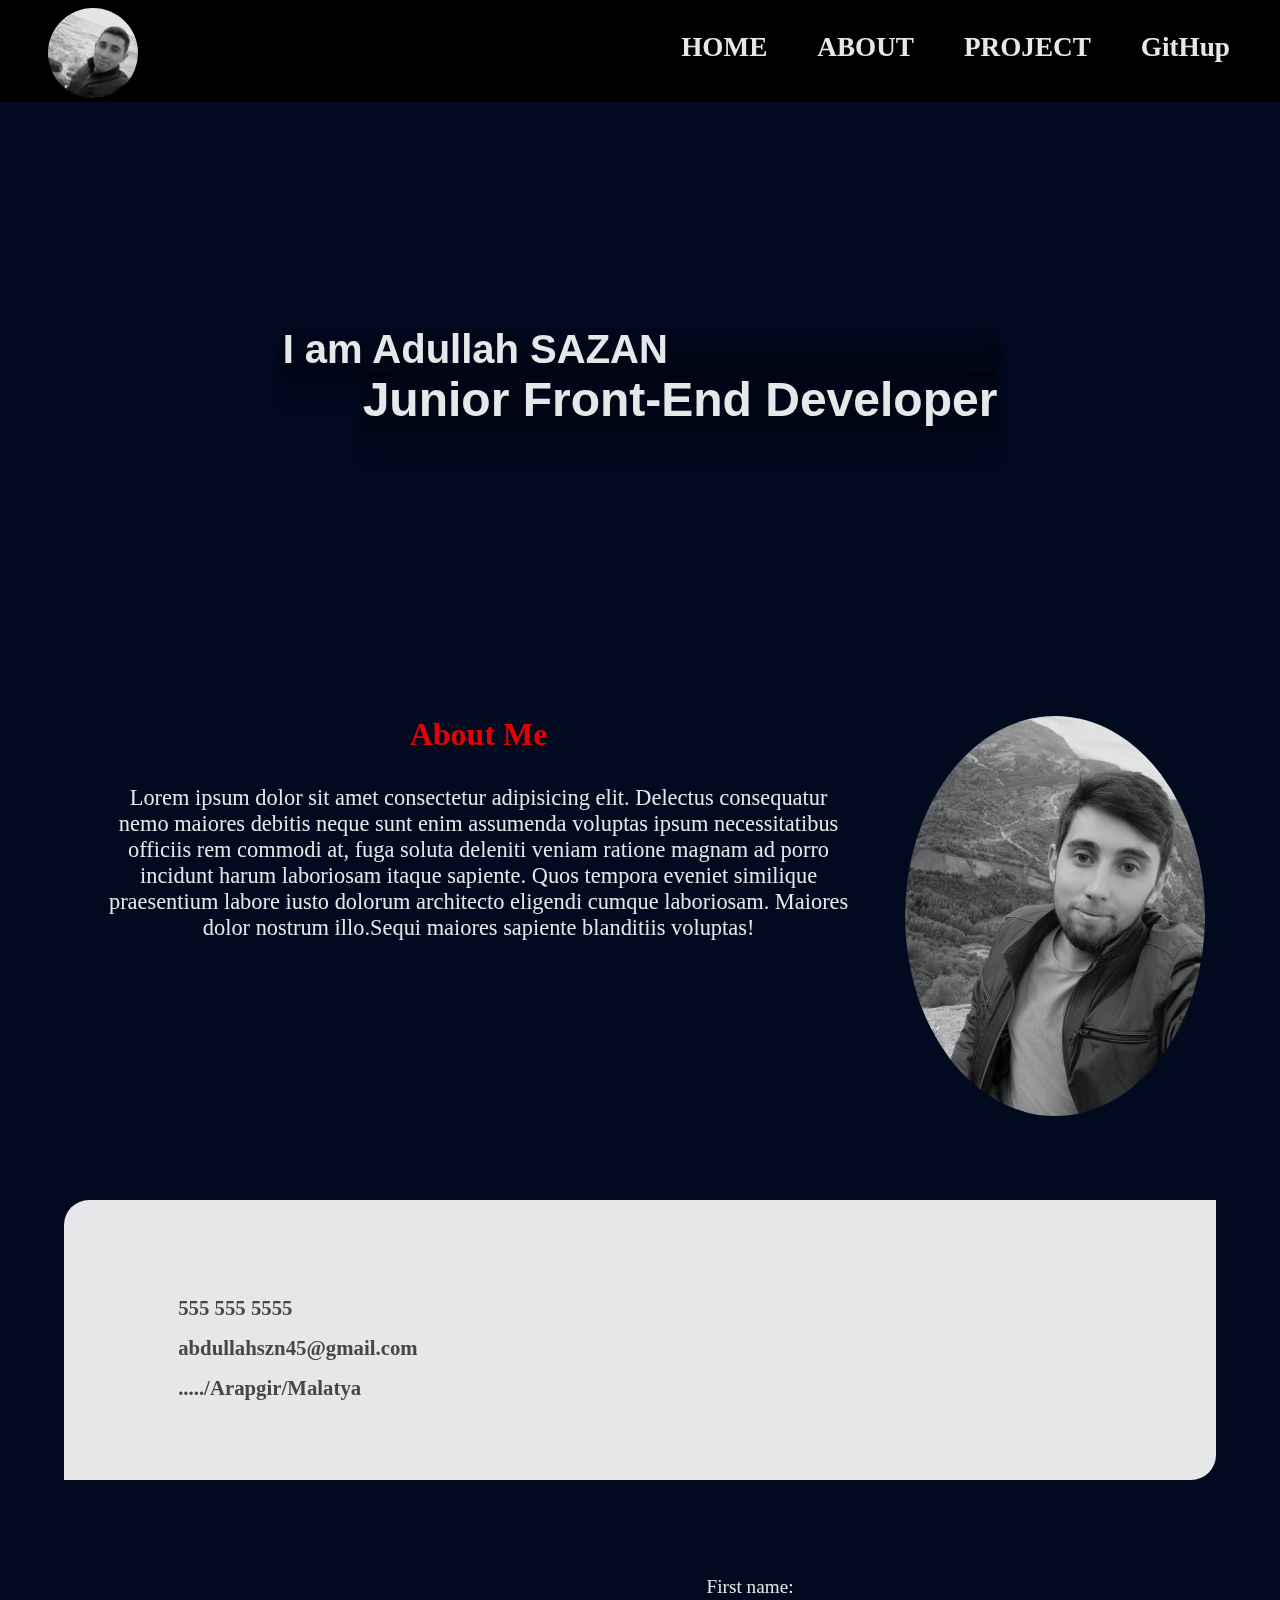
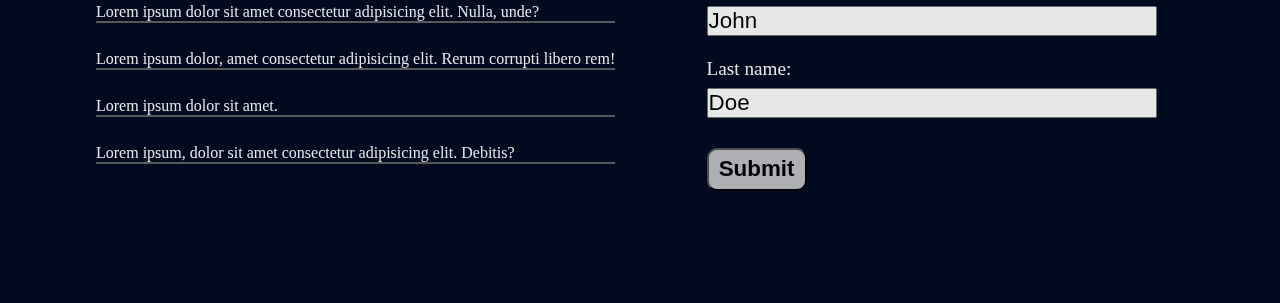
<file: index.html>
<!DOCTYPE html>
<html lang="en">
<head>
    <meta charset="UTF-8">
    <meta http-equiv="X-UA-Compatible" content="IE=edge">
    <meta name="viewport" content="width=device-width, initial-scale=1.0">
    <link rel="stylesheet" href="https://cdnjs.cloudflare.com/ajax/libs/font-awesome/6.4.0/css/all.min.css" integrity="sha512-iecdLmaskl7CVkqkXNQ/ZH/XLlvWZOJyj7Yy7tcenmpD1ypASozpmT/E0iPtmFIB46ZmdtAc9eNBvH0H/ZpiBw==" crossorigin="anonymous" referrerpolicy="no-referrer" />
    <link rel="stylesheet" href="./style/my.css">
    <link rel="stylesheet" href="./style/style.css">
    <title>MY yeni</title>
</head>
<body>
    <header>
        <div class="left">
            <div class="logo">
                <img src="./img/img.jpg" alt="" width="90px">
            </div>
        </div>
        <div class="right">

            <ul>
                <li><a href="#">HOME</a></li>
                <li><a href="#about">ABOUT</a></li>
                <li><a href="project.html">PROJECT</a></li>
                <li><a href="https://github.com/abdullahjsd">GitHup</a></li>

            </ul>
            <span><a href="#"><i class="fa-solid fa-list-check list" style="color: #ffffff;"></i></a></span>
        </div>
    </header>
    <section>
        <div class="bg-blue"></div>
        <span class="star"><i class="fa-regular fa-star" style="color: #ffffff;"></i></span>
        <div class="section">
            <div class="Im c-white">
                <ul>
                    
                    <li>I am Adullah SAZAN</li>
                    <li class="ml_5 fs_3">Junior Front-End Developer</li>
                </ul>

            </div>
            
        </div>
    </section>
    <section class="about df_eround pt_4" id="about">
        <div class="a_left c-white txt_center">
            <h2 class="c-red fs_2 ">About Me</h2>
            <p class="a_fotn p_2">Lorem ipsum dolor sit amet consectetur adipisicing elit. Delectus consequatur nemo maiores debitis neque sunt enim assumenda voluptas ipsum necessitatibus officiis rem commodi at, fuga soluta deleniti veniam ratione magnam ad porro incidunt harum laboriosam itaque sapiente. Quos tempora eveniet similique praesentium labore iusto dolorum architecto eligendi cumque laboriosam. Maiores dolor nostrum illo.Sequi maiores sapiente blanditiis voluptas!</p>
        </div>
        <div class="a_right">
            <img src="./img/foto.jpeg" alt="" width="300px">
        </div>
    </section>
    <section class="iletisim ">
        <div class="i-parent">
            <ul>
                <li>
                    <a href="#"><i class="fa-solid fa-envelope" style="color: #000000;"></i>555 555 5555</a>
                </li>
                <li>
                    <a href="#"><i class="fa-solid fa-envelope" style="color: #000000;"></i>abdullahszn45@gmail.com</a>
                </li>
                <li>
                    <a href="#"><i class="fa-solid fa-location-dot" style="color: rgb(0, 0, 0);"></i>...../Arapgir/Malatya</a>
                </li>
            </ul>
        </div>
        <div class="social">
            <ul class="df_center mt_2">
                <li><a href="https://www.instagram.com/" title="Instagram"><i class="fa-brands fa-instagram" style="color: #000000;"></i></a></li>
                <li><a href="https://github.com/abdullahjsd" title="GitHup"><i class="fa-brands fa-github-alt" style="color: #000000;"></i></a></li>
                <li><a href="" title="Facebook"><i class="fa-brands fa-facebook-f" style="color: #070707;"></i></a></li>
                <li><a href="" title="Linkedin"><i class="fa-brands fa-linkedin-in" style="color: #000000;"></i></a></li>
                 
            </ul>
        </div>
    </section>
    <footer class="mt_4 c-white">
       <div class="footer container-fluit d_flex">
        <div class="comment_past p_2">
            <div class="cd">
                <ul class="d_flex">
                    <li><a href="#"><i class="fa-regular fa-star" style="color: #ffffff;"></a></i></li>
                    <li><a href="#"><i class="fa-regular fa-star" style="color: #ffffff;"></a></i></li>
                    <li><a href="#"><i class="fa-regular fa-star" style="color: #ffffff;"></a></i></li>
                    <li><a href="#"><i class="fa-regular fa-star" style="color: #ffffff;"></a></i></li>
                    <li><a href="#"><i class="fa-regular fa-star" style="color: #ffffff;"></a></i></li>
                </ul>
                <span><a href="#"><i class="fa-regular fa-user" style="color: #cdda1e;"></i></a></span>
                Lorem ipsum dolor sit amet consectetur adipisicing elit. Nulla, unde?<hr class="hr">
            </div>
            <div class="cd">
                <ul class="d_flex">
                    <li><a href="#"><i class="fa-regular fa-star" style="color: #ffffff;"></a></i></li>
                    <li><a href="#"><i class="fa-regular fa-star" style="color: #ffffff;"></a></i></li>
                    <li><a href="#"><i class="fa-regular fa-star" style="color: #ffffff;"></a></i></li>
                    <li><a href="#"><i class="fa-regular fa-star" style="color: #ffffff;"></a></i></li>
                    <li><a href="#"><i class="fa-regular fa-star" style="color: #ffffff;"></a></i></li>
                </ul>
                <span><a href="#"><i class="fa-regular fa-user" style="color: #cdda1e;"></i></a></span>
                Lorem ipsum dolor, amet consectetur adipisicing elit. Rerum corrupti libero rem!<hr class="hr">
            </div>
            <div class="cd">
                <ul class="d_flex">
                    <li><a href="#"><i class="fa-regular fa-star" style="color: #ffffff;"></a></i></li>
                    <li><a href="#"><i class="fa-regular fa-star" style="color: #ffffff;"></a></i></li>
                    <li><a href="#"><i class="fa-regular fa-star" style="color: #ffffff;"></a></i></li>
                    <li><a href="#"><i class="fa-regular fa-star" style="color: #ffffff;"></a></i></li>
                    <li><a href="#"><i class="fa-regular fa-star" style="color: #ffffff;"></a></i></li>
                </ul>
                <span><a href="#"><i class="fa-regular fa-user" style="color: #cdda1e;"></i></a></span>
                Lorem ipsum dolor sit amet.<hr class="hr">
            </div>
            <div class="cd">
                <ul class="d_flex">
                    <li><a href="#"><i class="fa-regular fa-star" style="color: #ffffff;"></a></i></li>
                    <li><a href="#"><i class="fa-regular fa-star" style="color: #ffffff;"></a></i></li>
                    <li><a href="#"><i class="fa-regular fa-star" style="color: #ffffff;"></a></i></li>
                    <li><a href="#"><i class="fa-regular fa-star" style="color: #ffffff;"></a></i></li>
                    <li><a href="#"><i class="fa-regular fa-star" style="color: #ffffff;"></a></i></li>
                </ul>
                <span><a href="#"><i class="fa-regular fa-user" style="color: #cdda1e;"></i></a></span>
                Lorem ipsum, dolor sit amet consectetur adipisicing elit. Debitis?<hr class="hr">
            </div>

        </div>
        <div class="comment p_2">
            <form action="">
                <label for="fname">First name:</label><br>
                <input type="text" id="fname" name="fname" value="John"><br><br>
                <label for="lname">Last name:</label><br>
                <input type="text" id="lname" name="lname" value="Doe"><br><br>
                <input type="submit" value="Submit" id="submit">
              </form> 
        </div>
       </div>
    </footer>


</body>
</file>
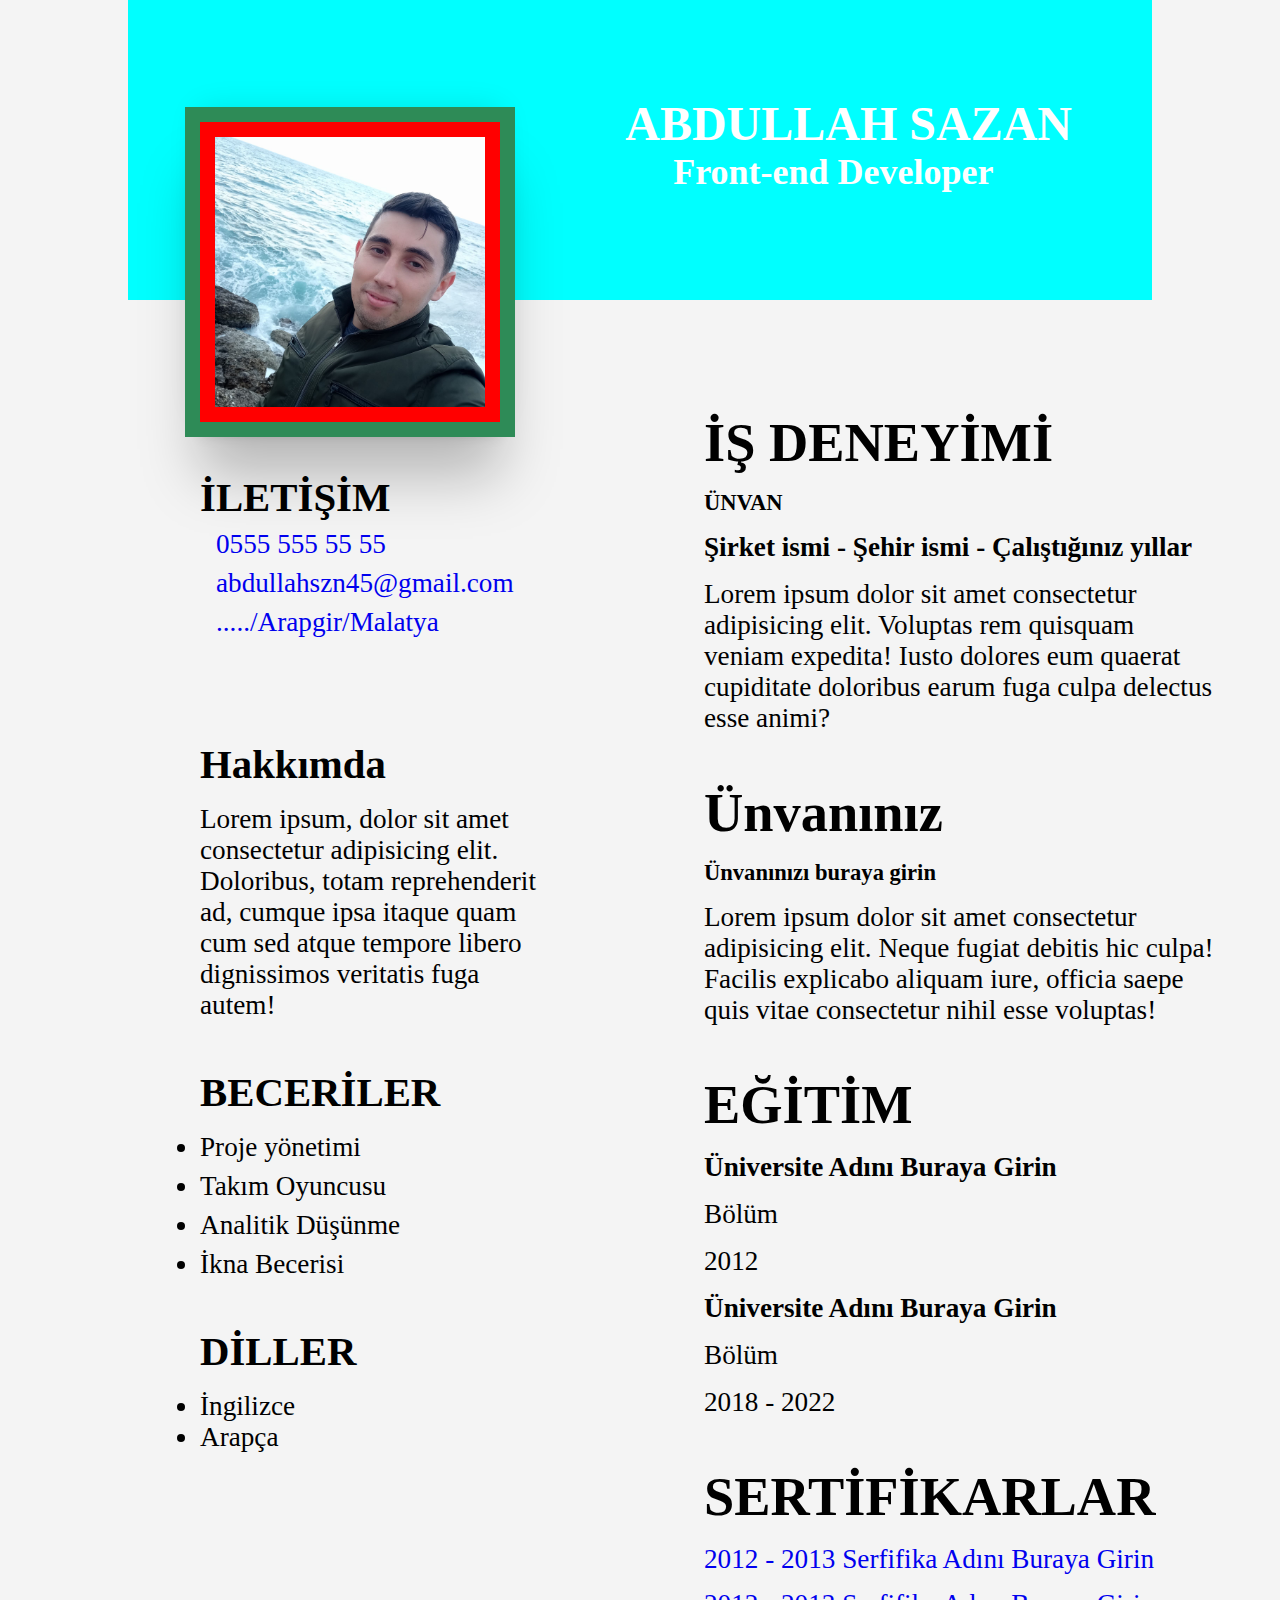
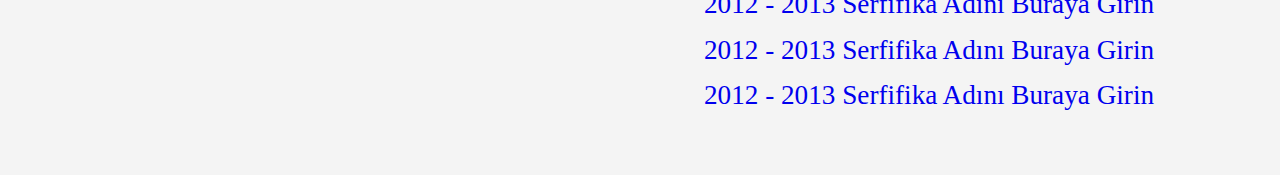
<file: home/index.html>
<!DOCTYPE html>
<html lang="en">
<head>
    <meta charset="UTF-8">
    <meta http-equiv="X-UA-Compatible" content="IE=edge">
    <meta name="viewport" content="width=device-width, initial-scale=1.0">
    <link rel="stylesheet" href="https://cdnjs.cloudflare.com/ajax/libs/font-awesome/6.4.0/css/all.min.css" integrity="sha512-iecdLmaskl7CVkqkXNQ/ZH/XLlvWZOJyj7Yy7tcenmpD1ypASozpmT/E0iPtmFIB46ZmdtAc9eNBvH0H/ZpiBw==" crossorigin="anonymous" referrerpolicy="no-referrer" />
    <link rel="stylesheet" href="my.css">
    <link rel="stylesheet" href="style.css">
    <title>MY Portfolio</title>
</head>
<body class="">
    <footer class="container">
        <div class="foother df_between bg-aqua">
            <div class="myFoto"></div>
            <div class="writing mt_5 pt_1 c-white">
                <h1>ABDULLAH SAZAN</h1>
                <h2>Front-end Developer</h2>                    
            </div>
        </div>
    </footer>

    <div class="kapsayici d_flex">
        
    <section class="container left">
        <div class="paretn_left">
            <div class="img">
                <img src="/img/foto.jpg" width="300px" alt="">
            </div>
            <div class="cmt mt_3">
                <h2>İLETİŞİM</h2>
                <div class="cmt_">
                    <ul>
                        <li><a href="#"><i class="fa-solid fa-square-phone" style="color: #272525;"></i> 0555 555 55 55</a></li>
                        <li><a href="#"><i class="fa-solid fa-envelope" style="color: #1b1919;"></i>abdullahszn45@gmail.com</a></li>
                        <li><a href="#"><i class="fa-solid fa-location-dot" style="color: #191919;"></i>...../Arapgir/Malatya</a></li>
                        <ul class="d_flex mt_1">
                            <li><a href="https://www.instagram.com/" title="Instagram"><i class="fa-brands fa-square-instagram" style="color: #191919;"></i></a></li>
                            <li><a href="https://github.com/abdullahjsd" title="GitHup"><i class="fa-brands fa-square-github" style="color: #191919;"></i></a></li>
                            <li><a href="" title="Facebook"><i class="fa-brands fa-square-facebook" style="color: #191919;"></i></a></li>
                            <li><a href="" title="Linkedin"><i class="fa-brands fa-linkedin" style="color: #191919;"></i></a></li>
                            <li><a href="https://www.google.com/" title="Google"><i class="fa-brands fa-square-google-plus" style="color: #191919;"></i></a></li>
                        </ul>
                    </ul>
                </div>
            </div>
            <div class="about mt_3 cmt">
                <h2>Hakkımda</h2>
                <p>Lorem ipsum, dolor sit amet consectetur adipisicing elit. Doloribus, totam reprehenderit ad, 
                    cumque ipsa itaque quam cum sed atque tempore libero dignissimos veritatis fuga autem!</p>
            </div>
            <div class="skill mt_3 cmt">
                <h2>BECERİLER</h2>
                <ul class="mt_1">
                    <li>Proje yönetimi</li>
                    <li>Takım Oyuncusu</li>
                    <li>Analitik Düşünme</li>
                    <li>İkna Becerisi</li>
                </ul>
            </div>
            <div class="languages mt_3 cmt">
                <h2>DİLLER</h2>
                <ul class="mt_1">
                    <li>İngilizce</li> 
                    <li>Arapça</li>
                </ul>
            </div>
        </div>
    </section>
    

    <section class="right container ">
        <div class="right_parent p_4">
            <div class="deneyim ">
                <div class="isdeneyme cmt">
                    <h1>İŞ DENEYİMİ</h1>
                    <h5 class="mt_1">ÜNVAN</h5>
                    <h4 class="mt_1">Şirket ismi - Şehir ismi - Çalıştığınız yıllar</h4>
                    <p>Lorem ipsum dolor sit amet consectetur adipisicing elit. Voluptas rem quisquam veniam expedita! Iusto
                         dolores eum quaerat cupiditate doloribus earum fuga culpa delectus esse animi?</p>
                </div>
            </div>
            <div class="unvan cmt">
                <h1>Ünvanınız</h1>
                <h5 class="mt_1">Ünvanınızı buraya girin</h5>
                <p>Lorem ipsum dolor sit amet consectetur adipisicing  
                    elit. Neque fugiat debitis hic culpa! Facilis 
                    explicabo aliquam iure, officia saepe quis vitae 
                    consectetur nihil esse voluptas!</p>
            </div>
            <div class="egitim cmt">
                <h1>EĞİTİM</h1>
                <h4>Üniversite Adını Buraya Girin</h4>
                <p>Bölüm</p>
                <p>2012</p>
                <h4>Üniversite Adını Buraya Girin</h4>
                <p>Bölüm</p>
                <p>2018 - 2022</p>
            </div>
            <div class="sertifika cmt">
                <h1>SERTİFİKARLAR</h1>
                <ul class="mt_1 sertifika">
                    <li><a href="#"> 2012 - 2013 Serfifika Adını Buraya Girin</a></li>
                    <li><a href="#"> 2012 - 2013 Serfifika Adını Buraya Girin</a></li>
                    <li><a href="#"> 2012 - 2013 Serfifika Adını Buraya Girin</a></li>
                    <li><a href="#"> 2012 - 2013 Serfifika Adını Buraya Girin</a></li>
                </ul>
            </div>

        </div>
    </section>

    </div>














































<!-- <div class="container-body">
    <div class="container-full ">
        <div class="navSmall c-white">
            <div class="item df_between">
                <span><a href="">ABDULLAH </a></span>
                <span><a href=""> <i class="fa-solid fa-list "></i></a></span>
            </div>
            <div class="item">
                <span>PROJELER</span>
            </div>
            <div class="item">
                <span>HAKKIMIZDA</span>
            </div>
            <div class="item">
                <span>İLETİŞİM</span>
            </div>
        </div>

        <nav class="df_between  navbar">
            <div class="left mt_1">
                <div class="logo d_flex">
                    <h3><a class="c-white txt_d mt_1" href="#"> ABDULLAH <span id="sazan">SAZAN</span> </a></h3>
                </div>
            </div>
            <div class="right ">
                <ul class="df_eround nav_a">
                    <li><a href="#">ANASAYFA</a></li>
                    <li><a href="#">PROJELER</a></li>
                    <li><a href="#">HAKKIMIZDA</a></li>
                    <li><a href="#">İLETİŞİM </a></li>
                    <li id="list_icon"><a href=""> <i class="fa-solid fa-list"></i></a></li>
                </ul>
            </div>
        </nav>
    </div>
    <div class="fullscreen-image">
      <img src="resim.jpg" alt="Tam Ekran Resim">
    </div> -->
</body>
</html>
</file>
<file: style/my.css>
*{
    margin: 0;
    padding: 0;
    box-sizing: border-box;
}
.container-full{
    width: 100%;
    margin: auto;
}
.container-fluit{
    width: 90%;
    margin: auto;
}
.container{
    width: 80%;
    margin: auto;
}
/**** background color ****/
.bg-red{
    background-color: red;
}
.bg-black{
    background-color: black;
}
.bg-white{
    background-color: white;
}
.bg-aqua{
    background-color: aqua;
}
.bg-green{
    background-color: green;
}
/****  color ****/
.c-red{
    color: red;
}
.c-black{
    color: black;
}
.c-white{
    color: white;
}
.c-aqua{
    color: aqua;
}
.c-green{
    color: green;
}
/** margin top***/
.mt_1{
    margin-top: 1rem;
}
.mt_2{
    margin-top: 2rem;
}
.mt_3{
    margin-top: 3rem;
}
.mt_4{
    margin-top: 4rem;
}
.mt_5{
    margin-top: 5rem;
}
/** margin left***/
.ml_1{
    margin-left: 1rem;
}
.ml_2{
    margin-left: 2rem;
}
.ml_3{
    margin-left: 3rem;
}
.ml_4{
    margin-left: 4rem;
}
.ml_5{
    margin-left: 5rem;
}
/** margin right***/
.mr_1{
    margin-right: 1rem;
}
.mr_2{ margin-right: 2rem;
}
.mr_3{
    margin-right: 3rem;
}
.mr_4{
    margin-right: 4rem;
}
.mr_5{
    margin-right: 5rem;
}
/********************/
/** parddin ***/
/********************/
.p_1{
    padding: 1rem;
}
.p_2{
    padding: 2rem;
}
.p_3{
    padding: 3rem;
}
.p_4{
    padding: 4rem;
}
.p_5{
    padding: 5rem;
}
/********************/
/** parddin top ***/
/********************/
.pt_1{
    padding-top: 1rem;
}
.pt_2{
    padding-top: 2rem;
}
.pt_3{
    padding-top: 3rem;
}
.pt_4{
    padding-top: 4rem;
}
.pt_5{
    padding-top: 5rem;
}
/********************/
/** font size top ***/
/********************/
.fs_1{
    font-size: 1rem;
}
.fs_2{
    font-size: 2rem;
}
.fs_3{
    font-size: 3rem;
}
.fs_4{
    font-size: 4rem;
}
.fs_5{
    font-size: 5rem;
}
/**** flex *****/
.d_flex{
    display: flex;
}
.df_between{
    display: flex;
    justify-content: space-between;
}
.df_eround{
    display: flex;
    justify-content: space-around;
}
.df_center{
    display: flex;
    align-items: center;
}
.df_align_ct{
    display: flex;
    align-items: center;
}
.d_block{
   display: block;
}
/***** text *****/
.txt_center{
    text-align: center;
}
.txt_d{
    text-decoration: none;
}
/**** widht end height ********/
.w_50{
    max-width: 50%;
}
.w_100{
    max-width: 100%;
}
.vh_100{
    max-width: 100vh;
}
.h_50{
    max-height: 50%;
}
</file>
<file: style/style.css>
*{
    text-decoration: none;
    list-style-type: none;
    padding: 0;
    margin: 0;
    box-sizing: border-box;
}
body{
    background-color: #020a20;
    opacity: .9;
}
header{
    display: flex;
    justify-content: space-between;
    background: #000;
    width: 100%;
}
.star{
    position:absolute;
    font-size: 150px;
    right: 100px;
    top: 150px;

}
.logo img{
    border-radius: 50%;
    filter: grayscale(100%);
}
.logo{
    margin-left: 3rem;
    margin-top: .5rem;
}
.right ul{
    display: flex;
    margin-right: 50px;
    margin-top: 2rem;

}
.right ul li a{
    margin-left: 50px;
    font-size: 1.7rem;
    font-weight: bold;
    color: white;
    transition: .5s;
}
.right ul li a:hover{
    color: wheat;
    text-decoration: underline;
    letter-spacing:1px;
}
.list{
    display: none;
}
.bg-blue{
    width: 100%;
    height: 550px;
    position: absolute;
    background-color: #020a20;
    opacity: .9;
    z-index: 92;
}
.a_right img{
    filter: grayscale(100%);
}
.section{
    background-image: url(https://c4.wallpaperflare.com/wallpaper/1001/548/939/binary-code-computer-visual-effects-wallpaper-preview.jpg);
    height:550px;
    background-size: cover;
    background-position: center;
    background-repeat: no-repeat;
}
.Im{
    position: relative;
    z-index: 99; 
    display: flex; 
    justify-content: center;
    align-items: center;
    height:550px;
    font-size: 2.5rem;
    font-weight: bold;
    font-family:Arial, Helvetica, sans-serif;
    
} 
.Im ul{
    transition: .4s;
}
.Im ul li{
    box-shadow: rgba(0, 0, 0, 0.17) 0px -23px 25px 0px inset, rgba(0, 0, 0, 0.15) 0px -36px 30px 0px inset, rgba(0, 0, 0, 0.1) 0px -79px 40px 0px inset, rgba(0, 0, 0, 0.06) 0px 2px 1px, rgba(0, 0, 0, 0.09) 0px 4px 2px, rgba(0, 0, 0, 0.09) 0px 8px 4px, rgba(0, 0, 0, 0.09) 0px 16px 8px, rgba(0, 0, 0, 0.09) 0px 32px 16px;
}
.Im ul:hover{
    font-size: 2.7rem;
}
.about{
    width: 90%;
    margin: auto;
}
.a_fotn{
    font-size: 1.4rem;
}
.a_right img{
    border-radius: 50%;
}
.a_blue{
    width: 350px;
    height: 450px;
    position: absolute;
    background-color: #020a20;
    z-index: 77;
    opacity: .2;

}
.a_left{
   width: 70%;
}
.i-parent i{
    margin-right: 1rem;
}
.i-parent ul li{
    margin-top: 1rem;
}
.iletisim{
    width: 90%;
    margin: auto;
    display: flex;
    justify-content: space-around;
    background: white;
    margin-top: 5rem;
    padding: 5rem 1.5rem;
    border-radius: 25px 0;
    text-align: start!important;
}
.i-parent{
    font-size: 1.3rem;
}
.social{
    width: 50%;
}

.social ul li{
    text-align: center;
    margin-left: 4rem;
    font-size:2.6rem;
}
.iletisim a{
    color: #524c4c!important;
    font: 2rem;
    transition: .4s;
    font-weight: bold;

}
.iletisim a:hover{
    color: #838585!important;
    font: 2rem;
    transition: .4s;
}
.social i:hover{
    color: #838585!important;
    font: 2rem;
    transition: .4s;
}
.comment_past{
    padding-right: 2rem;
}
.comment{
    color: white;
    font-size: 1.2rem;
    margin: auto;
}
.comment input{
    font-size: 1.4rem;
    margin-top: .5rem;
    width: 450px;
}
#submit{
    width: 100px;
    padding: .4rem;
    background:#c0c1c2;
    font-weight: 600;
    border-radius: 10px;
}
#submit:hover{
    background: white;
}
.comment label{
    margin-top: 5rem;
}
.cd li{
    padding: 2px;
}
.cd ul{
    margin-bottom: 7px;
    margin-top: 1rem;
}
.hr{
    border: #626263 1px solid ;
}
footer{
    margin-bottom: 5rem;
}
/*********************************/
/********* netflix *********/
.net_left{
    padding: 3rem;
    width: 60%;
}
.net_right{
    width: 40%;
    margin-top: 5rem;
 }
.net_right img{
   width: 100%;
   background-size: cover;
   filter: grayscale(50%);
   opacity: .7;

}
.radius_one img{
      border-radius:100px 10px ; 
}
.radius_two img{
    border-radius:10px 100px; 
}











@media only screen and (max-width: 1100px) {
    .net_left{
        font-size: 1.3rem!important;
    }
  }
@media only screen and (max-width: 860px) {
    .right ul li a{
        display: none;
    }
    .fa-solid{
        display: block;
        font-size: 1.5rem;
        margin-top: -.7rem;
        margin-right: 3rem;
    }
    .logo img{
        width: 50px;
    }
    .Im li{
        font-size: 1.8rem;
    }
    .section, .Im, .bg-blue{
        height: 300px;
    }
    .about{
        display: block;
    }
    .a_left, .a_right{
        width: 90%!important;
        margin: auto;
    }
    .a_fotn{
       padding: 1rem;
     }
     .a_right{
        text-align: center;
     }
     .netflix{
        display: block!important;
     }
     .net_left ,.net_right{
        width: 100%!important;
     }
     .footer{
        display: block;
     }
     .bg-blue{
        width: 100%;
     }
     .iletisim{
        display: block;
     }
     .i-parent li{
        width: 100%;
        text-align: center;
     }
     .social{
        width: 100%;
        display: flex;
        justify-content: center;
     }
    .social ul li{
        margin-left: 2rem;
        font-size:2rem;
    }
    .comment input{
        width: 100%!important;
    }
    .net_left {
        font-size: 1rem!important;
        padding: 1rem;
    }
    .reverse{
        display: flex;
        flex-direction: row-reverse;
    }
    .net_right{
        margin-top: 1rem;
     }
  }





  @media only screen and (max-width: 480px) {
    .fa-solid{
        margin-right: 1rem;
    }
    .logo{
        margin-left: 1rem;
    }
    .Im li{
        font-size: 1rem;
    }
    .section, .Im, .bg-blue{
        height: 200px;
    }
  }
</file>
<file: home/my.css>
*{
    margin: 0;
    padding: 0;
    box-sizing: border-box;
}
.container-full{
    width: 100%;
    margin: auto;
}
.container-fluit{
    width: 90%;
    margin: auto;
}
.container{
    width: 80%;
    margin: auto;
}
/**** background color ****/
.bg-red{
    background-color: red;
}
.bg-black{
    background-color: black;
}
.bg-white{
    background-color: white;
}
.bg-aqua{
    background-color: aqua;
}
.bg-green{
    background-color: green;
}
/****  color ****/
.c-red{
    color: red;
}
.c-black{
    color: black;
}
.c-white{
    color: white;
}
.c-aqua{
    color: aqua;
}
.c-green{
    color: green;
}
/** margin top***/
.mt_1{
    margin-top: 1rem;
}
.mt_2{
    margin-top: 2rem;
}
.mt_3{
    margin-top: 3rem;
}
.mt_4{
    margin-top: 4rem;
}
.mt_5{
    margin-top: 5rem;
}
/** margin left***/
.ml_1{
    margin-left: 1rem;
}
.ml_2{
    margin-left: 2rem;
}
.ml_3{
    margin-left: 3rem;
}
.ml_4{
    margin-left: 4rem;
}
.ml_5{
    margin-left: 5rem;
}
/** margin right***/
.mr_1{
    margin-right: 1rem;
}
.mr_2{ margin-right: 2rem;
}
.mr_3{
    margin-right: 3rem;
}
.mr_4{
    margin-right: 4rem;
}
.mr_5{
    margin-right: 5rem;
}
/********************/
/** parddin ***/
/********************/
.p_1{
    padding: 1rem;
}
.p_2{
    padding: 2rem;
}
.p_3{
    padding: 3rem;
}
.p_4{
    padding: 4rem;
}
.p_5{
    padding: 5rem;
}
/********************/
/** parddin top ***/
/********************/
.pt_1{
    padding-top: 1rem;
}
.pt_2{
    padding-top: 2rem;
}
.pt_3{
    padding-top: 3rem;
}
.pt_4{
    padding-top: 4rem;
}
.pt_5{
    padding-top: 5rem;
}
/********************/
/** font size top ***/
/********************/
.fs_1{
    font-size: 1rem;
}
.fs_2{
    font-size: 2rem;
}
.fs_3{
    font-size: 3rem;
}
.fs_4{
    font-size: 4rem;
}
.fs_5{
    font-size: 5rem;
}
/**** flex *****/
.d_flex{
    display: flex;
}
.df_between{
    display: flex;
    justify-content: space-between;
}
.df_eround{
    display: flex;
    justify-content: space-around;
}
.df_center{
    display: flex;
    align-items: center;
}
.df_align_ct{
    display: flex;
    align-items: center;
}
.d_block{
   display: block;
}
/***** text *****/
.txt_center{
    text-align: center;
}
.txt_d{
    text-decoration: none;
}
/**** widht end height ********/
.w_50{
    max-width: 50%;
}
.w_100{
    max-width: 100%;
}
.vh_100{
    max-width: 100vh;
}
.h_50{
    max-height: 50%;
}
</file>
<file: home/style.css>
*{
    padding: 0;
    margin: 0;
    box-sizing: border-box;
}
body{
    background-color: rgb(244, 244, 244);
}
.foother{
    height:300px;
}
.writing{
    margin-right: 5rem;
    font-size: 1.5rem;
}
.img img{
    border: 15px solid red;
    outline: 15px seagreen solid;
    box-shadow: rgba(0, 0, 0, 0.25) 0px 54px 55px, rgba(0, 0, 0, 0.12) 0px -12px 30px, rgba(0, 0, 0, 0.12) 0px 4px 6px, rgba(0, 0, 0, 0.17) 0px 12px 13px, rgba(0, 0, 0, 0.09) 0px -3px 5px;
}
.left{
    position: relative;
    top: -250px;
    left: 200px;
    
}
.writing h2{
    margin-left: 3rem;
}
.paretn_left{
    width: 350px;
}
.cmt{
    font-size: 1.7rem;
}
.cmt h4,p{ 
    font-size: 1.7rem;
    margin-top: 1rem;
}
.cmt h1{
    margin-top: 3rem;
}
.cmt_ ul li {
    list-style-type: none;
    margin-top: .5rem;
}
.cmt_ ul li i{
    margin-right: 1rem;
}
.cmt_ ul li a{
   text-decoration: none;
}
.skill ul li{
    margin-top: .5rem;
}
/*****************************/
/***** right *****************/
.sertifika li{
    list-style-type: none;
    margin-top: .9rem;
}
.sertifika li a{
    text-decoration: none;
}































































































/* *{
    list-style-type: none;
    word-spacing: 5px;
    letter-spacing: 3px;
    font-family: Arial, Helvetica, sans-serif;
}
 
#list_icon{
    display: none;
    font-size: 1.4rem;
    margin-top: -6px;
}
.navSmall{
    display: none;
}
.item{
    margin-top: 1rem;
}
.item:hover{
    text-decoration: underline;
}
.item span a{
    display: inline;
    color: white;
    text-decoration: none;
}
.nav_a a{
    display: inline-block;
    text-decoration: none;
    font-weight: 700;
    padding: 1.5rem 1rem;
    color: white;
}
.nav_a a:hover{
   background-color: rgb(37, 37, 37);
   border-radius: 5px;
}
#sazan{
    font-size: .8rem;
    position: absolute;
    margin-top: 1.2rem;
    left: 140px;
}
.nav_a a:hover{
    color: rgb(241, 219, 219);
    text-decoration: underline;
}
.navbar{
    background-color: rgb(22, 18, 18);
    padding: 0 4rem;
}
 
/***********************************/
/**********************************/
/* html, body {
  height: 100%;
  margin: 0;
}

.fullscreen-image {
  height: 100%;
  display: flex;
  justify-content: center;
  align-items: center;
}

.fullscreen-image img {
  max-width: 100%;
  max-height: 100%;
  object-fit: cover;
}






@media only screen and (max-width: 1200px) {
    .row_right{
        padding: 2rem;
    }
    .row_left img{
        width: 290px;
    }
}

@media only screen and (max-width: 1000px) {
    .row_right{
        padding: 2rem 0;
    }
    .row_left img{
        width: 290px;
    }
}
@media only screen and (max-width: 850px) {
    .row_right{
        padding:2rem 0 ;
    }
    .row_right p{
        line-height: 1.1;
    }
    .row_left img{
        width: 230px;
    }
}
@media only screen and (max-width: 700px) {
    .row{
        width: 80%;
        display: block;
        margin: auto;
        background-color: aqua;
        
    }
    .row_right {
        width: 100%;
        background-color: black;
    }
    .row_left img{
        text-align: center;
    }
  
}
 
 

@media only screen and (max-width: 1000px) {
    .right ul li:first-child{
        display: none;
    }
    #list_icon{
        display: block;
    }
}
@media only screen and (max-width: 850px) {
    .right ul li:nth-child(-n + 4){
        display: none;
    }
    #sazan{
        display: none;
    }
}

@media only screen and (max-width: 400px) {
    .navbar{
        display: none;
    }
    .navSmall{
        display: block;
        z-index: 9999;
    }
}
  */
</file>
